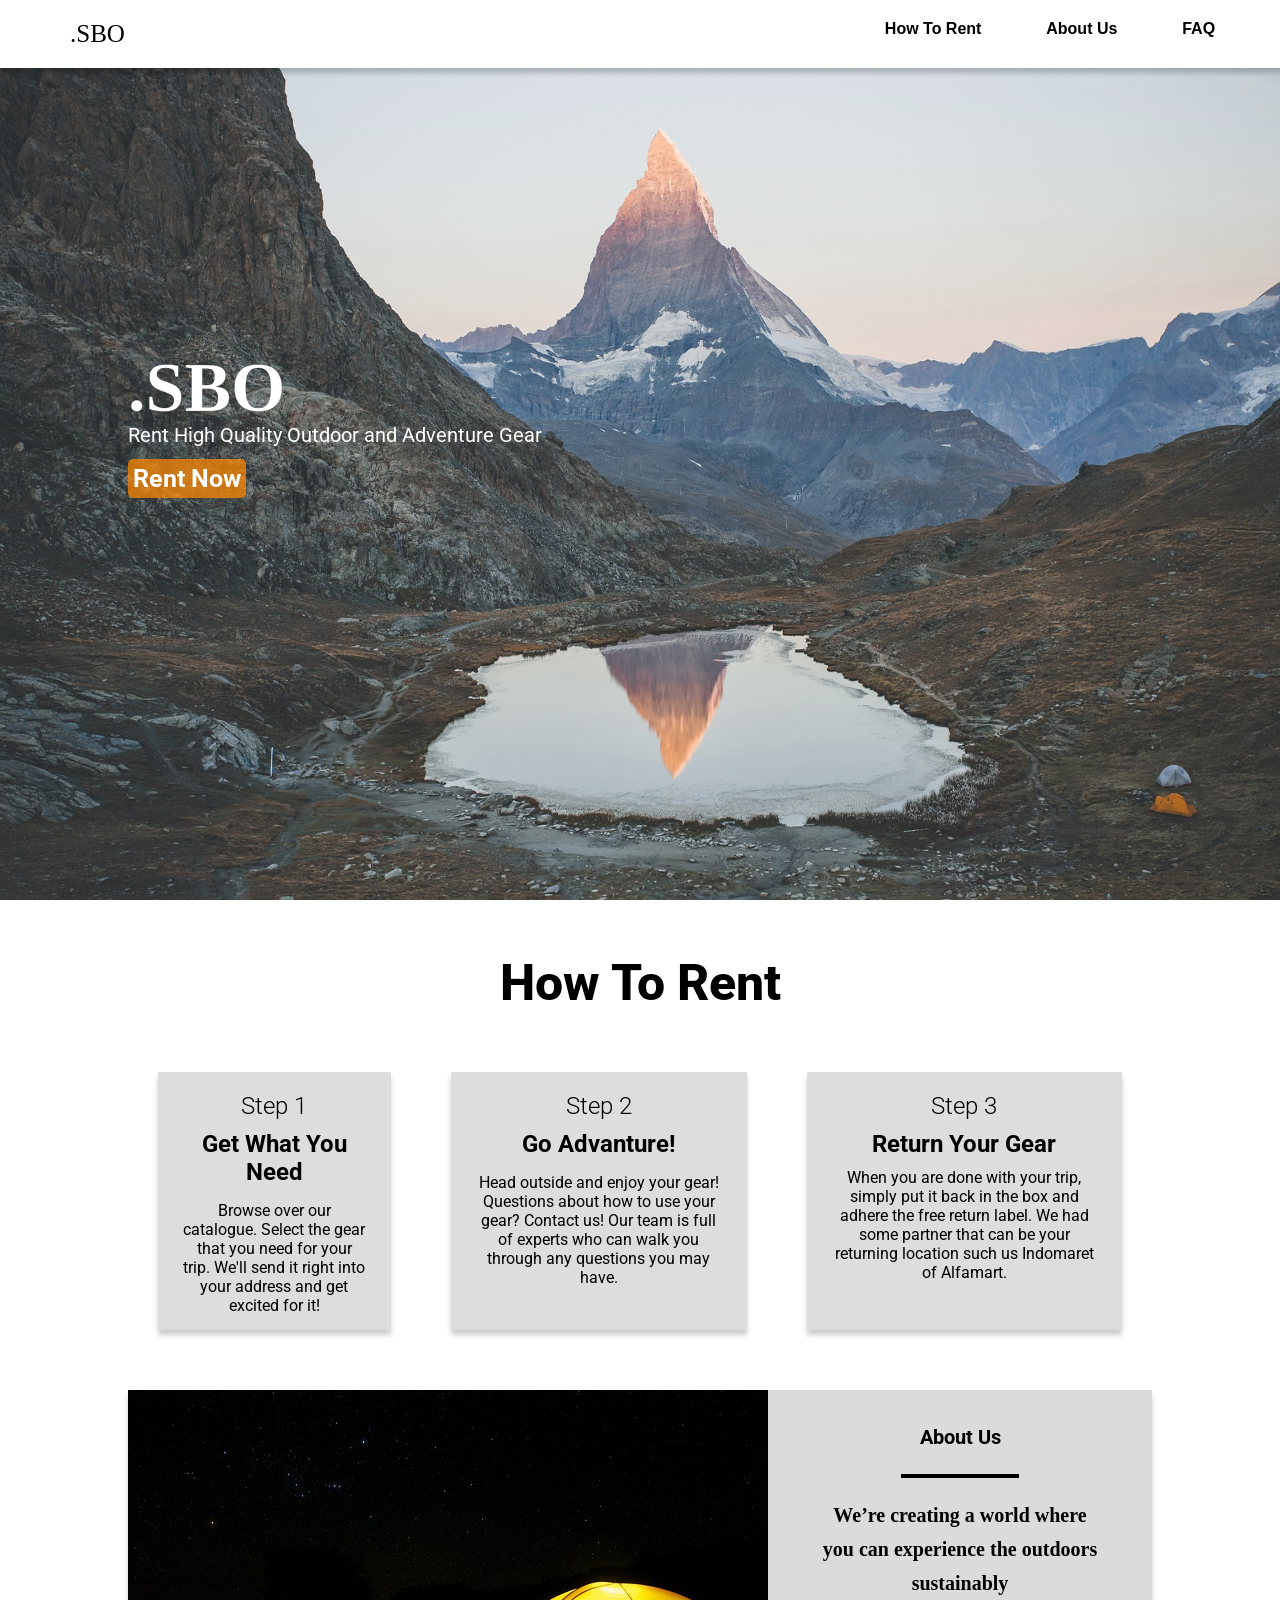
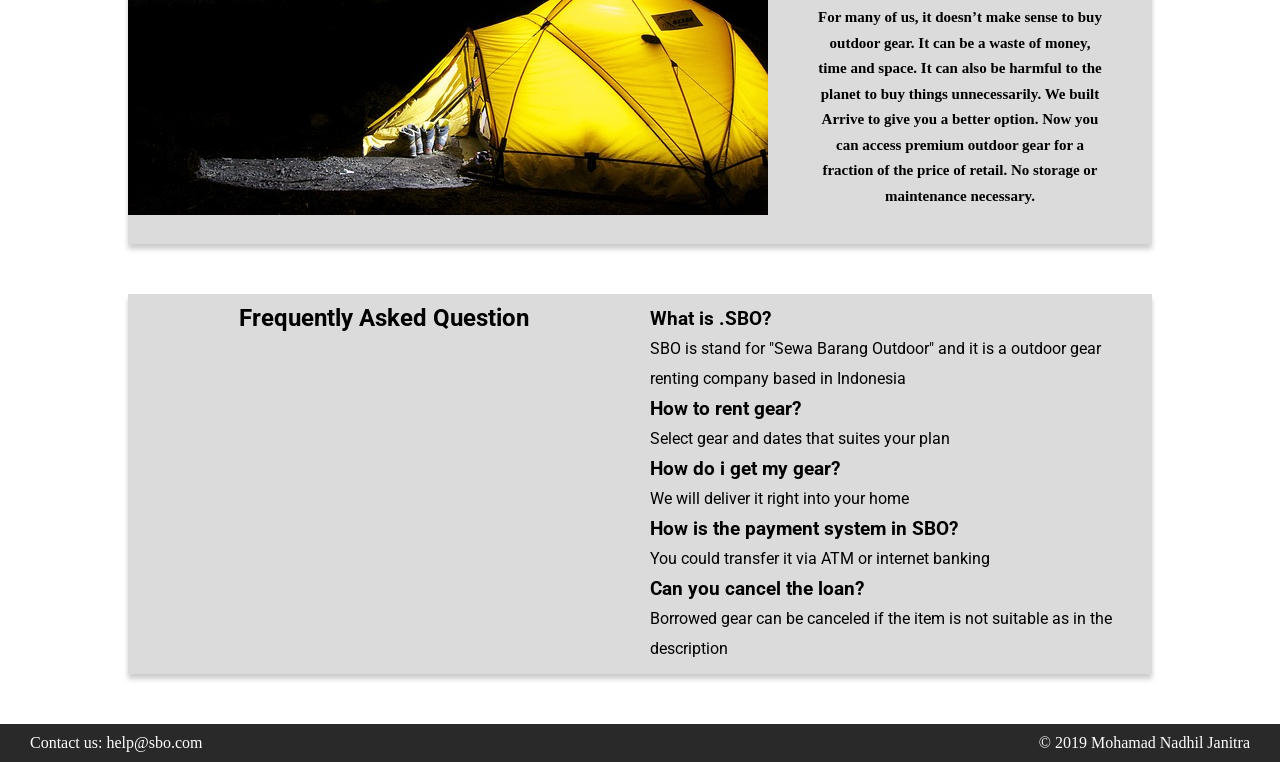
<file: index.html>
<!DOCTYPE html>
<html>

<head>
    <title>SBO</title>
    <link type="text/css" rel="stylesheet" href="style.css"/>
    <link href="https://fonts.googleapis.com/css?family=Roboto:400,700,900&display=swap" rel="stylesheet">
</head>

<body>
    <header>
        <div id="logo">
            <p><a href=/index.html>.SBO</a></p>
        </div>
        <nav>
            <ul>
                <li><a href=#htr>How To Rent</a></li>
                <li><a href=#aboutText>About Us</a></li>
                <li><a href=#faq>FAQ</a></li>
            </ul>
        </nav>
    </header>
    <section class="banner">
        <img src="/img/swiss-4285605_1920.jpg">
        <div id="welcome">
            <h1>.SBO</h1>
            <p>
                Rent High Quality Outdoor and Adventure Gear 
            </p>
            <a href=/index3.html>Rent Now</a>
        </div>    
    </section>
    <section class="howto">
        <h1 id="htr">How To Rent</h1>
        <div class="step">
            <div id="s1">
                <h2>Step 1</h2>
                <h1>Get What You Need</h1>
                <p>Browse over our catalogue. Select the gear that you need for your trip. We'll send it right into your address and get excited for it!
                </p>
            </div>
            <div id="s2">
                <h2>Step 2</h2>
                <h1>Go Advanture!</h1>
                <p>Head outside and enjoy your gear! Questions about how to use your gear? Contact us! Our team is full of experts who can walk you through any questions you may have.</p>
            </div>
            <div id="s3">
                <h2>Step 3</h2>
                <h1>Return Your Gear</h1>
                <p>When you are done with your trip, 
                    simply put it back in the box and adhere 
                    the free return label. We had some partner
                    that can be your returning location
                    such us Indomaret of Alfamart.</p>
            </div>
        </div>
    </section>
    <section class="about">
        <img src="img/tent-548022_640.jpg">
        <div id="aboutText">
            <h1>About Us</h1>
            <hr width="35%">
            <h3>We’re creating a world where you can experience the
                outdoors sustainably</h3>
            <h5>For many of us, it doesn’t make sense to buy outdoor gear. It can be a waste of money, time and space. It can also be harmful to the planet to buy things unnecessarily. We built Arrive to give you a better option. Now you can access premium outdoor gear for a fraction of the price of retail. No storage or maintenance necessary.</h5>
        </div>
    </section>
    <section id="faq">
        <h1 style="text-align: center">Frequently Asked Question</h1>
        <div id="faqtext">
                <h3>What is .SBO?</h3>
                <p>SBO is stand for "Sewa Barang Outdoor"
                    and it is a outdoor gear renting company
                    based in Indonesia </p>
                <h3>How to rent gear?</h3>
                <p>Select gear and dates that suites your plan</p>
                <h3>How do i get my gear?</h3>
                <p>We will deliver it right into your home</p>
                <h3>How is the payment system in SBO?</h3>
                <p>You could transfer it via ATM or internet banking</p>
                <h3>Can you cancel the loan?</h3>
                <p>Borrowed gear can be canceled if the item is not suitable as in the description</p>
        </div>
    </section>
    <footer>
        <p style="float: left">Contact us: help@sbo.com</p>
        <p>&#169 2019 <a href="https://www.linkedin.com/in/mohamad-nadhil-janitra-42030211b/"  style="color: white" target="_blank" >Mohamad Nadhil Janitra</a></p>
    </footer>
</body>

</html>
</file>
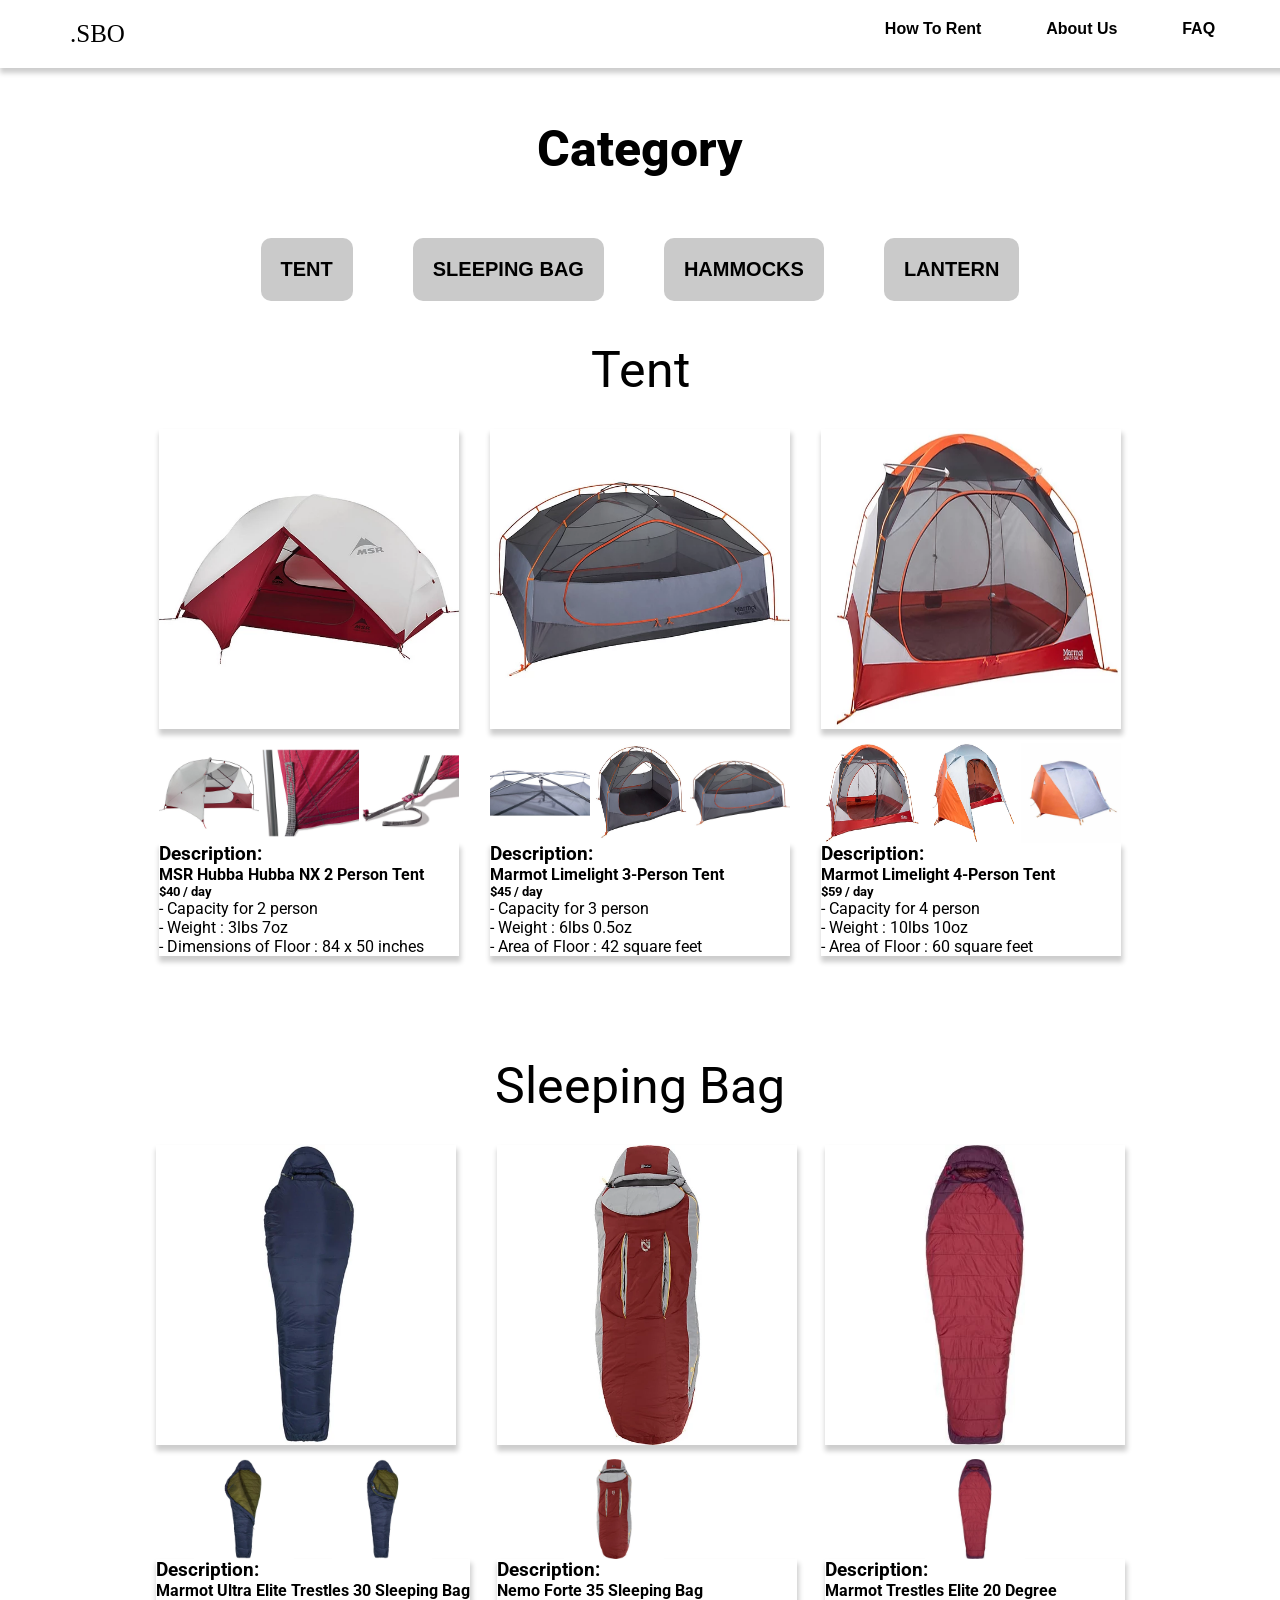
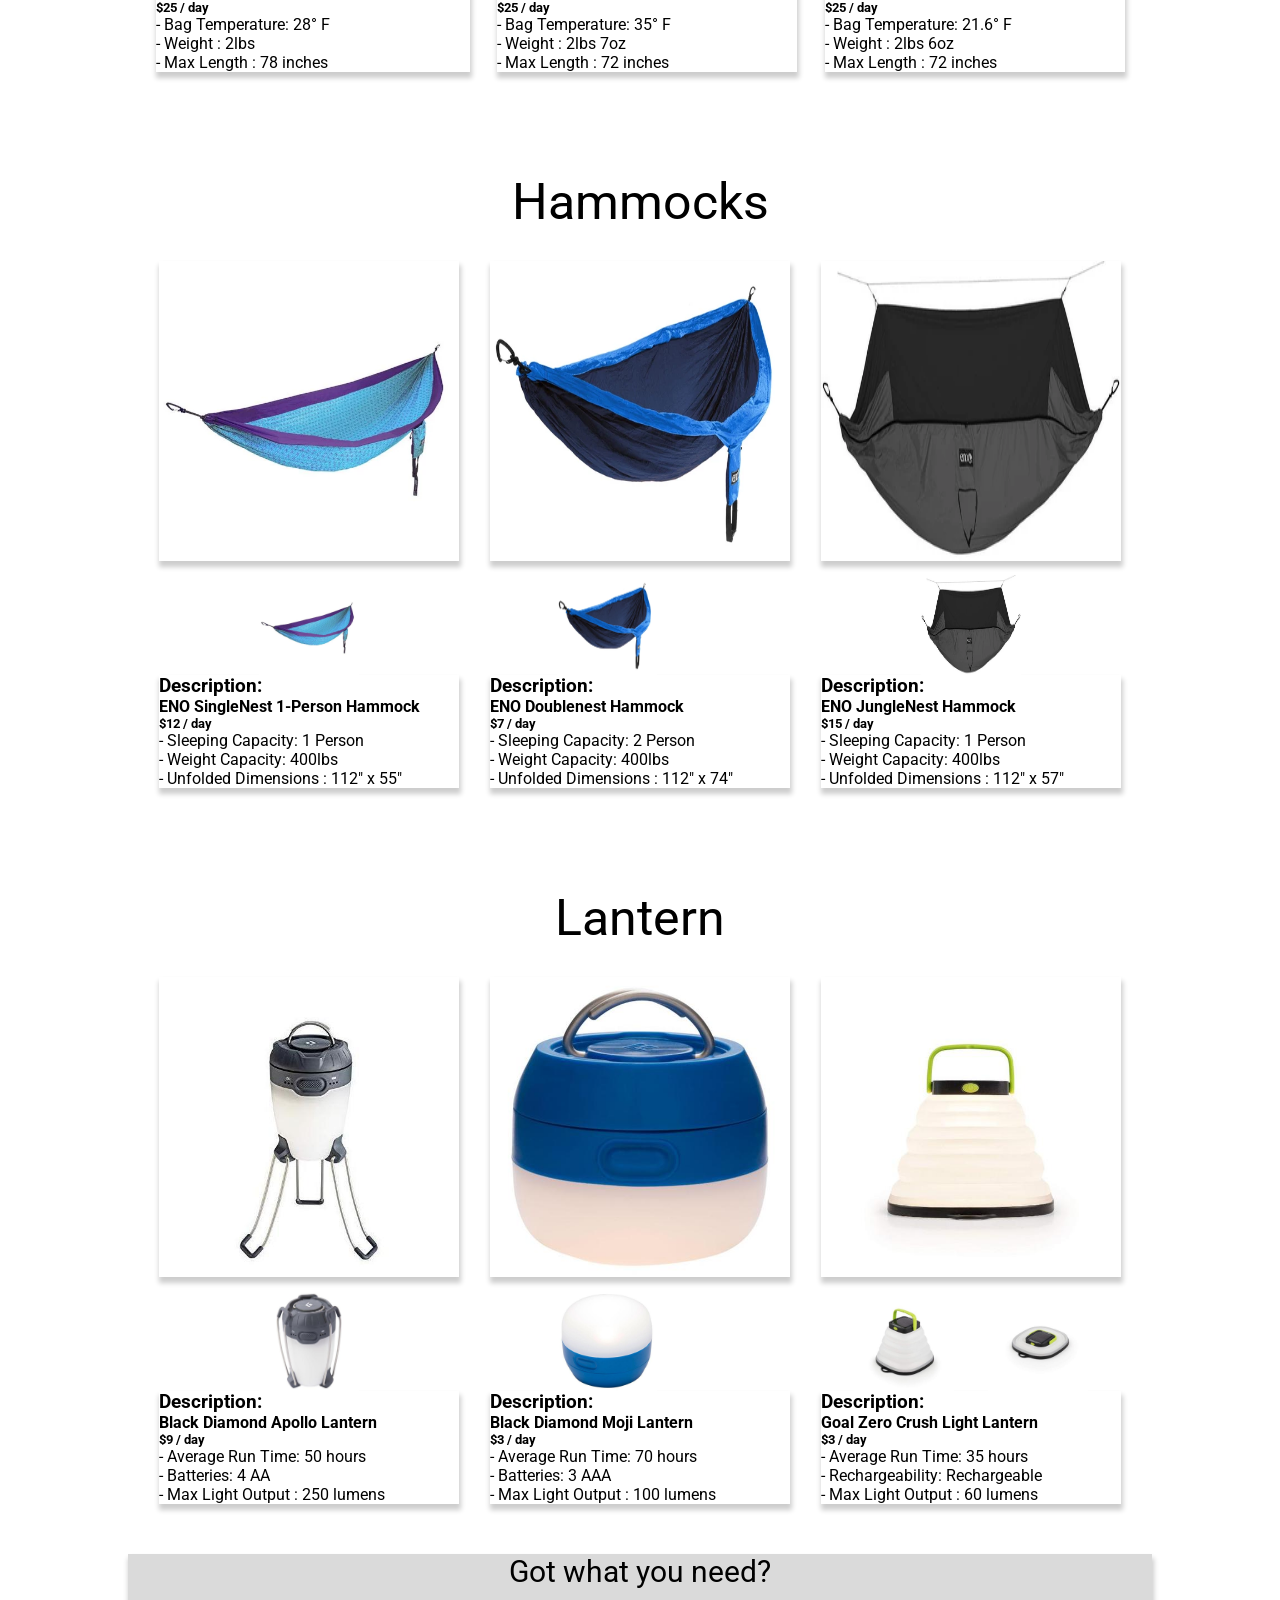
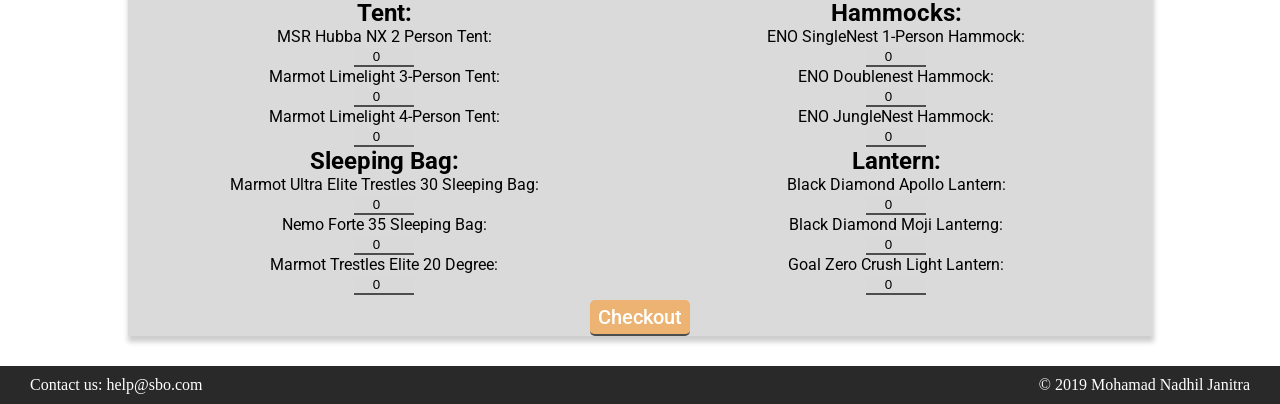
<file: index2.html>
<!DOCTYPE html>
<html>
    <head>
        <title>SBO</title>
        <link type="text/css" rel="stylesheet" href="style.css"/>
        <link href="https://fonts.googleapis.com/css?family=Roboto:400,700,900&display=swap" rel="stylesheet">
    </head>
    <body>
        <header>
            <div id="logo">
                <p><a href=/index.html>.SBO</a></p>
            </div>
                <nav>
                    <ul>
                            <li><a href="index.html#htr">How To Rent</a></li>
                            <li><a href="index.html#aboutText">About Us</a></li>
                            <li><a href="index.html#faq">FAQ</a></li>
                    </ul>
                </nav>
        </header>
        <section class="index">
            <h1 id="things">Category</h1>
            <ul>
                <li><a href=#tent>Tent</a></li>
                <li><a href=#sb>Sleeping Bag</a></li>
                <li><a href=#hammocks>Hammocks</a></li>
                <li><a href=#lantern>Lantern</a></li>
            </ul>
        </section>
        <section class="stuff">
            <section id="tent">
                <h1>Tent</h1>
                <div class="container">
                    <div id="tent11">
                        <div>
                            <img id="mainimg" src="/img/10419362x1013039_vAlt_image_2_540x540.webp" >
                        </div>
                        <div id="small">
                            <img class="smallimg"src="/img/10419362x1013039_vAlt_image_3_540x540.webp">
                            <img class="smallimg"src="/img/10419362x1013039_vAlt_image_4_540x540.webp">
                            <img class="smallimg"src="/img/10419362x1013039_vAlt_image_5_540x540.webp">
                        </div>
                        <div id="desc">
                            <h3>Description: </h3>
                            <h4>MSR Hubba Hubba NX 2 Person Tent</h4>
                            <h5>$40 / day</h5>
                            <p>
                                    - Capacity for 2 person<br>
                                    - Weight : 3lbs 7oz<br>
                                    - Dimensions of Floor : 84 x 50 inches<br> 
                            </p> 
                        </div>
                    </div>
                    <div id="tent12">
                        <div>
                            <img id="mainimg" src="/img/10301440x1120916_zm_540x540.webp" >
                        </div>
                        <div id="small">
                            <img class="smallimg"src="/img/10301440x1184968_vDetail_1_540x540.webp">
                            <img class="smallimg"src="/img/Marmot_Limelight_3_540x540.webp">
                            <img class="smallimg"src="/img/10301440x1120916_zm_540x540.webp">
                        </div>
                        <div id="desc">
                            <h3>Description: </h3>
                            <h4>Marmot Limelight 3-Person Tent</h4>
                            <h5>$45 / day</h5>                        
                            <p>
                                - Capacity for 3 person<br>
                                - Weight : 6lbs 0.5oz<br>
                                - Area of Floor : 42 square feet<br> 
                            </p>
                        </div>
                    </div>
                    <div id="tent13">
                        <div>
                            <img id="mainimg" src="/img/29100_9821_f_540x540.webp" >
                        </div>
                        <div id="small">
                            <img class="smallimg"src="/img/29100_9821_alt2_540x540.webp">
                            <img class="smallimg"src="/img/29100_9821_alt4_540x540.webp">
                            <img class="smallimg"src="/img/136399344_540x540.webp">
                        </div>
                        <div id="desc">
                            <h3>Description: </h3>
                            <h4>Marmot Limelight 4-Person Tent</h4>
                            <h5>$59 / day</h5>                        
                            <p>
                                - Capacity for 4 person<br>
                                - Weight : 10lbs 10oz<br>
                                - Area of Floor : 60 square feet<br> 
                            </p>
                        </div>
                    </div>
                </div>
            </section>
            <section id="sb">
                <h1>Sleeping Bag</h1>
                <div class="container">
                    <div id="tent11">
                        <div>
                            <img id="mainimg" src="/img/marmot-ultra-elite-30-long-sleeping-bag-31_png_540x540.webp" >
                        </div>
                        <div id="small">
                            <img class="smallimg"src="/img/marmot-ultra-elite-30-long-sleeping-bag-7_png_540x540.webp">
                            <img class="smallimg"src="/img/marmot-ultra-elite-30-long-sleeping-bag-5_png_540x540.webp">
                        </div>
                        <div id="desc">
                            <h3>Description: </h3>
                            <h4>Marmot Ultra Elite Trestles 30 Sleeping Bag</h4>
                            <h5>$25 / day</h5>
                            <p>
                                - Bag Temperature: 28&#176 F<br>
                                - Weight : 2lbs<br>
                                - Max Length : 78 inches<br> 
                            </p>
                        </div>  
                    </div>
                    <div id="tent12">
                        <div>
                            <img id="mainimg" src="/img/11_60cea5a0-0f7a-4be8-9876-f1a7eb19ece7_540x540.webp" >
                        </div>
                        <div id="small">
                            <img class="smallimg"src="/img/11_60cea5a0-0f7a-4be8-9876-f1a7eb19ece7_540x540.webp">
                            <p></p>
                        </div>
                        <div id="desc">
                            <h3>Description: </h3>
                            <h4>Nemo Forte 35 Sleeping Bag</h4>
                            <h5>$25 / day</h5>
                            <p>
                                - Bag Temperature: 35&#176 F<br>
                                - Weight : 2lbs 7oz<br>
                                - Max Length : 72 inches<br> 
                            </p>
                        </div>
                    </div>
                    <div id="tent13">
                        <div>
                            <img id="mainimg" src="/img/elite_20_540x540.webp" >
                        </div>
                        <div id="small">
                            <img class="smallimg"src="/img/elite_20_540x540.webp">
                        </div>
                        <div id="desc">
                            <h3>Description: </h3>
                            <h4>Marmot Trestles Elite 20 Degree </h4>
                            <h5>$25 / day</h5>
                            <p>
                                - Bag Temperature: 21.6&#176 F<br>
                                - Weight : 2lbs 6oz<br>
                                - Max Length : 72 inches<br> 
                            </p>
                        </div> 
                    </div>
                </div>
            </section>
            <section id="hammocks">
                    <h1>Hammocks</h1>
                    <div class="container">
                        <div id="tent11">
                            <div>
                                <img id="mainimg" src="/img/Eno_6_540x540.webp" >
                            </div>
                            <div id="small">
                                <img class="smallimg"src="/img/Eno_6_540x540.webp">
                            </div>
                            <div id="desc">
                                <h3>Description: </h3>
                                <h4>ENO SingleNest 1-Person Hammock</h4>
                                <h5>$12 / day</h5>
                                <p>
                                    - Sleeping Capacity: 1 Person<br>
                                    - Weight Capacity: 400lbs<br>
                                    - Unfolded Dimensions : 112" x 55"<br> 
                                </p>
                            </div>  
                        </div>
                        <div id="tent12">
                            <div>
                                <img id="mainimg" src="/img/hammock_afb2066d-294a-4147-8711-d3d4e8d7fbb3_540x540.webp" >
                            </div>
                            <div id="small">
                                <img class="smallimg"src="/img/hammock_afb2066d-294a-4147-8711-d3d4e8d7fbb3_540x540.webp">
                                <p></p>
                            </div>
                            <div id="desc">
                                <h3>Description: </h3>
                                <h4>ENO Doublenest Hammock</h4>
                                <h5>$7 / day</h5>
                                <p>
                                    - Sleeping Capacity: 2 Person<br>
                                    - Weight Capacity: 400lbs<br>
                                    - Unfolded Dimensions : 112" x 74"<br>  
                                </p>
                            </div>
                        </div>
                        <div id="tent13">
                            <div>
                                <img id="mainimg" src="/img/061755f6-0da7-48d9-8096-ac8268e26d19_540x540.webp" >
                            </div>
                            <div id="small">
                                <img class="smallimg"src="/img/061755f6-0da7-48d9-8096-ac8268e26d19_540x540.webp">
                            </div>
                            <div id="desc">
                                <h3>Description: </h3>
                                <h4>ENO JungleNest Hammock</h4>
                                <h5>$15 / day</h5>
                                <p>
                                    - Sleeping Capacity: 1 Person<br>
                                    - Weight Capacity: 400lbs<br>
                                    - Unfolded Dimensions : 112" x 57"<br>  
                                </p>
                            </div>
                        </div>
                    </div>
            </section>
            <section id="lantern">
                    <h1>Lantern</h1>
                    <div class="container">
                        <div id="tent11">
                            <div>
                                <img id="mainimg" src="/img/image_540x540.jpg" >
                            </div>
                            <div id="small">
                                <img class="smallimg"src="/img/620716_FRPH_Apollo_Grey_540x540.jpg">
                            </div>
                            <div id="desc">
                                <h3>Description: </h3>
                                <h4>Black Diamond Apollo Lantern</h4>
                                <h5>$9 / day</h5>
                                <p>
                                    - Average Run Time: 50 hours<br>
                                    - Batteries: 4 AA<br>
                                    - Max Light Output : 250 lumens<br> 
                                </p>
                            </div> 
                        </div>
                        <div id="tent12">
                            <div>
                                <img id="mainimg" src="/img/Black_diamond_moji_540x540.jpg" >
                            </div>
                            <div id="small">
                                <img class="smallimg"src="/img/Moji_1_540x540.jpg">
                                <p></p>
                            </div>
                            <div id="desc">
                                <h3>Description: </h3>
                                <h4>Black Diamond Moji Lantern</h4>
                                <h5>$3 / day</h5>
                                <p>
                                    - Average Run Time: 70 hours<br>
                                    - Batteries: 3 AAA<br>
                                    - Max Light Output : 100 lumens<br> 
                                </p>
                            </div>
                        </div>
                        <div id="tent13">
                            <div>
                                <img id="mainimg" src="/img/61l5Z0uhEgL._SL1500_540x540.jpg" >
                            </div>
                            <div id="small">
                                <img class="smallimg"src="/img/71HHjmaU2gL._SL1500_540x540.jpg">
                                <img class="smallimg"src="/img/71ouoBfy-QL._SL1500_540x540.jpg">
                            </div>
                            <div id="desc">
                            <h3>Description: </h3>
                            <h4>Goal Zero Crush Light Lantern</h4>
                            <h5>$3 / day</h5>
                            <p>
                                    - Average Run Time: 35 hours<br>
                                    - Rechargeability: Rechargeable<br>
                                    - Max Light Output : 60 lumens<br> 
                            </p>
                            </div>
                        </div>
                    </div>
            </section>
            <section id="recap">
                <h1>Got what you need?</h1>
                <form action="submission.html" method="GET">
                    <div id="top">
                        <div id="left">
                            <h2>Tent:</h2>
                            <label for="tent1">MSR Hubba NX 2 Person Tent:</label><br>
                                <input type="number" min="0" value="0" id="tent1" name="tent1"><br>
                                <label for="tent2">Marmot Limelight 3-Person Tent:</label><br>
                                <input type="number" min="0" value="0" id="tent2" name="tent2"><br>
                                <label for="tent3">Marmot Limelight 4-Person Tent:</label><br>
                                <input type="number" min="0" value="0" id="tent3" name="tent3"><br>
                                <h2>Sleeping Bag:</h2>
                                <label for="sb1">Marmot Ultra Elite Trestles 30 Sleeping Bag:</label><br>
                                <input type="number" min="0" value="0" id="sb1" name="sb1"><br>
                                <label for="sb2">Nemo Forte 35 Sleeping Bag:</label><br>
                                <input type="number" min="0" value="0" id="sb2" name="sb2"><br>
                                <label for="sb3">Marmot Trestles Elite 20 Degree:</label><br>
                                <input type="number" min="0" value="0" id="sb3" name="sb3"><br>        
                            </div>
                            <div id="right">
                                <h2>Hammocks:</h2>
                                <label for="hammocks1">ENO SingleNest 1-Person Hammock:</label><br>
                                <input type="number" min="0" value="0" id="hammocks1" name="hammocks1"><br>
                                <label for="hammocks2">ENO Doublenest Hammock:</label><br>
                                <input type="number" min="0" value="0" id="hammocks2" name="hammocks2"><br>
                                <label for="hammocks3">ENO JungleNest Hammock:</label><br>
                                <input type="number" min="0" value="0" id="hammocks3" name="hammocks3"><br>
                                <h2>Lantern:</h2>
                                <label for="lantern1">Black Diamond Apollo Lantern:</label><br>
                                <input type="number" min="0" value="0" id="lantern1" name="lantern1"><br>
                                <label for="lantern2">Black Diamond Moji Lanterng:</label><br>
                                <input type="number" min="0" value="0" id="lantern2" name="lantern2"><br>
                                <label for="lantern3">Goal Zero Crush Light Lantern:</label><br>
                                <input type="number" min="0" value="0" id="lantern3" name="lantern3"><br>        
                            </div>
                    </div>
                    <div id="bottom">
                        <input type="submit" value="Checkout">
                    </div>
                </form>
            </section>
        </section>
        <footer>
                <p style="float: left">Contact us: help@sbo.com</p>
            <p>&#169 2019 <a href="https://www.linkedin.com/in/mohamad-nadhil-janitra-42030211b/"  style="color: white" target="_blank" >Mohamad Nadhil Janitra</a></p>
        </footer>
    </body>
    
</html>
</file>
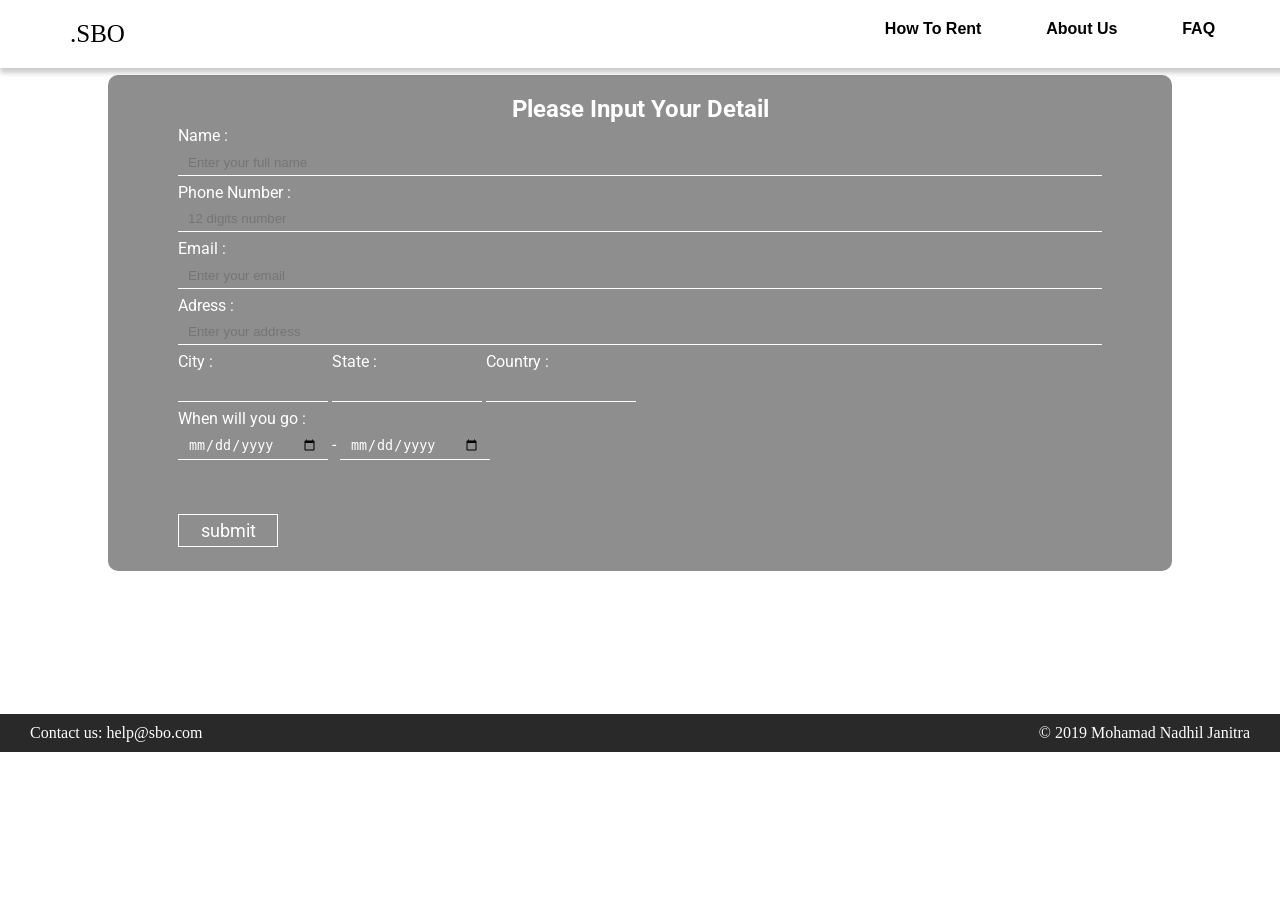
<file: index3.html>
<!DOCTYPE html>
<html>
    <head>
        <title>SBO</title>
        <link type="text/css" rel="stylesheet" href="style.css"/>
        <link href="https://fonts.googleapis.com/css?family=Roboto:400,700,900&display=swap" rel="stylesheet"> 
    </head>
    <body>
        <header>
        <div id="logo">
            <p><a href=/index.html>.SBO</a></p>
        </div>
        <nav>
            <ul>
                    <li><a href="index.html#htr">How To Rent</a></li>
                    <li><a href="index.html#aboutText">About Us</a></li>
                    <li><a href="index.html#faq">FAQ</a></li>
            </ul>
        </nav>
    </header>
    <section class="detail">
        <h1>Please Input Your Detail</h1>
        <form action="./index2.html" method="get">
            <label for="nama">Name :</label><br>
            <input type="text" id="nama" name="nama" placeholder="Enter your full name"><br>
            <label for="phone">Phone Number :</label><br>
            <input type="text" id="phone" name="phone" pattern="[0-9]{12,12}" placeholder="12 digits number"><br>
            <label for="email">Email :</label><br>
            <input type="text" id="email" name="email" placeholder="Enter your email"><br>
            <label for="alamat">Adress :</label><br>
            <input type="text" id="alamat" name="alamat" placeholder="Enter your address"><br>
            <div id="location">
                <div>
                    <label for="city">City :</label><br>
                    <input type="text" id="city" name="city"><br>
                </div>
                <div>
                    <label for="state">State :</label><br>
                    <input type="text" id="state" name="state">
                </div>
                <div>
                    <label for="country">Country :</label><br>
                    <input type="text" id="country" name="country"><br>
                </div>
            </div>
            <label for="date">When will you go :</label><br>
            <input type="date" name="date" id="date"> 
            <label for="until"> - </label>
            <input type="date" name="until" id="until"><br>
            <input type="submit" value="submit">
        </form>
    </section>
    <footer id="bawah">
            <p style="float: left">Contact us: help@sbo.com</p>
            <p>&#169 2019 <a href="https://www.linkedin.com/in/mohamad-nadhil-janitra-42030211b/"  style="color: white" target="_blank" >Mohamad Nadhil Janitra</a></p>
    </footer>
    </body>
</html>
</file>
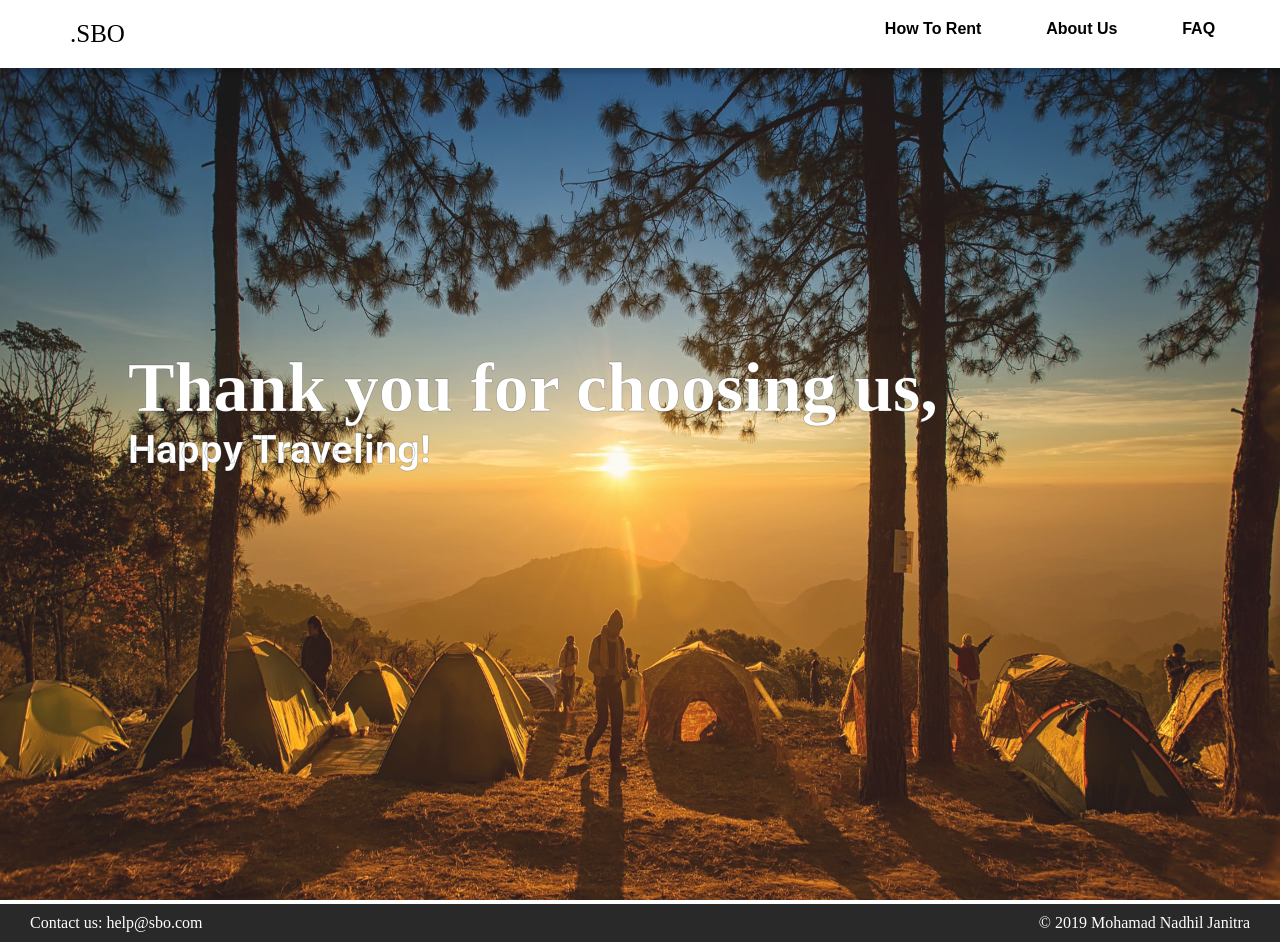
<file: submission.html>
<!DOCTYPE html>
<html>
    <head>
        <title>SBO</title>
        <link type="text/css" rel="stylesheet" href="style.css"/>
        <link href="https://fonts.googleapis.com/css?family=Roboto:400,700,900&display=swap" rel="stylesheet">
    </head>
    <body>
    <header>
        <div id="logo">
            <p><a href=/index.html>.SBO</a></p>
        </div>
            <nav>
                <ul>
                        <li><a href="index.html#htr">How To Rent</a></li>
                        <li><a href="index.html#aboutText">About Us</a></li>
                        <li><a href="index.html#faq">FAQ</a></li>
                </ul>
            </nav>
    </header>
    <section class="banner">
            <img src="/img/camping-4303357_1920.jpg">
            <div id="welcome">
                <h1>Thank you for choosing us,</h1>
                <h6>
                    Happy Traveling! 
                </h6>
            </div>    
        </section>
    <footer>
            <p style="float: left">Contact us: help@sbo.com</p>
        <p>&#169 2019 Mohamad Nadhil Janitra</p>
    </footer>    
    </body>
</html>
</file>
<file: style.css>
*{
    margin: 0;
    padding: 0;
}

/* CSS UUNTUK HEADER */
header{
    display: grid;
    grid-template-columns: 5fr 3fr;
    background-color: #ffff;
    padding: 10px;
    box-shadow: 0 5px 5px 0 rgba(0,0,0,0.2);
    position: fixed;
    opacity: 1;
    width: 100%;
    z-index: 2;
}
header ul{
    display: flex;
    flex-direction: row;
    padding: 10px;
    justify-content: space-evenly;
    list-style-type: none;
    align-items: center;
    font-family: Helvetica, sans-serif;
    font-weight: 800;
    text-decoration: none;
}
#logo{
    padding: 10px;
    align-items: center;
    font-family: cursive;
    font-weight: 500;
    font-size: 25px;
    margin: 0 0 0 50px;
}

/* CSS UNTUK BANNER */
.banner img{
    width: 100%;
    height: 100vh;
    opacity: 0.9;
}
#welcome{
    position: absolute;
    top: 35%;
    left: 10%;
   /* background-color:rgba(251,255,201,0.6); */
    border-radius: 8px;
    line-height: 1.5;

}
#welcome h1{
    font-size: 70px;
    font-family: cursive;
    color: white;
    position: relative;
    top: 20px;
}
#welcome p{
    font-size: 20px;
    color: white;
    font-family:'Roboto', sans-serif;
  
}
#welcome a{
    font-size: 25px;
    color: white;
    margin-top: 10px; 
    padding: 5px;
    border-radius: 5px;
    background-color: rgba(255, 136, 0, 0.726);
    font-family:'Roboto', sans-serif;
    position: relative;
    top: 10px;
    font-weight: 700;
}

/*CSS UNTUK HOWTO */
.howto{
    display: grid;
    grid-auto-columns: 1fr 1fr;
    text-align: center;
    width: 80%;
    margin: auto;
}
.howto #htr{
    font-family: 'Roboto', sans-serif;
    font-weight: 800;
    font-size: 50px;
    margin: 50px;
}
.step{
    display:flex;
    flex-direction: row;
    align-content: space-around;
    font-family: 'Roboto', sans-serif;
}
#s1 h1,
#s2 h1,
#s3 h1{
    font-weight: 700;
    margin: 10px;
}
#s1 h2,
#s2 h2,
#s3 h2{
    font-weight: 300;
    margin: 10px;
}
#s1, #s2, #s3 {
    box-shadow: 0 5px 5px 0 rgba(0,0,0,0.2);
    background-color: rgba(207, 207, 207, 0.705);
    margin: 10px 30px;
    padding: 10px 20px;
}

#s1 p{
    padding: 5px;
}
#s2 p{
    padding: 5px;
}
#s2 p{
    padding: 5px;
}

/* CSS UNTUK ABOUT */
.about{
    display: grid;
    grid-template-columns: 1fr 1fr;
    /*position: relative;
    top: 80px;*/
    width: 80%;
    margin: auto;
    margin-top: 50px;
    background-color: #dbdbdb;
    box-shadow: 0 5px 5px 0 rgba(0,0,0,0.2);
}
#aboutText{
    display: flex;
    flex-direction: column;
    text-align: center;
    align-items: center;
    justify-content: center;
    align-content: center;
    padding:30px;
    line-height: 1.7;
}
#aboutText h1{
    font-size: 20px;
    font-family: 'Roboto', sans-serif;
}
#aboutText h3{
    margin: 0 20px;
    font-size: 20px;
}
#aboutText h5{
    margin: 5px 20px;
    font-size: 15px;
}
hr{
    border: solid 2px black;
    align-self: center;
    margin: 20px;
}

/* CSS UNTUK FAQ */
#faq{
   display: grid;
   grid-template-columns: 1fr 1fr;
   width:80%;
   margin: 50px auto;
   background-color: #dbdbdb;
   box-shadow: 0 5px 5px 0 rgba(0,0,0,0.2);
}
#faq h1{
    padding: 10px;
    font-family: 'Roboto', sans-serif;  
}
#faqtext{
    padding:10px;
    line-height: 30px;
    font-family: 'Roboto', sans-serif;
}

/* CSS UNTUK FOOTER */
footer{
    background-color: #292929;
    padding: 10px 5px;
}
footer p{
    color: white;
    text-align: end;
    padding: 0 25px;
}

/* CSS UNTUK INDEX */
.index{
    width: 80%;
    margin: auto;
    padding: 70px 0 30px 0;
}
.index h1{
    text-align: center;
    font-family: 'Roboto', sans-serif;
    margin: 20px 0;
}
#things{
    font-family: 'Roboto', sans-serif;
    font-weight: 800;
    font-size: 50px;
    margin: 50px;
}
.index ul{
    display: flex;
    flex-direction: row;
    justify-content: center;
    font-family: Helvetica, sans-serif;
    font-weight: 800;
    text-decoration: none;
    list-style-type: none;
    font-size: 20px;
    text-transform: uppercase;
}
.index li{
    background-color: #cacaca;
    margin: 10px 30px;
    padding: 20px;
    border-radius: 10px;
}
.stuff{
    width: 80%;
    margin:auto;
    font-family: 'Roboto', sans-serif;
}
/* CSS UNTUK TENT */
#tent{
    display: grid;
    grid-template-rows: 1fr 6fr;
    margin-bottom: 100px;
}
#tent h1{
    text-align: center;
    font-weight: 400; 
    font-family: 'Roboto', sans-serif;
    font-size: 50px;
    margin-bottom: 30px;
}
.container{
    display:flex;
    flex-direction: row;
    justify-content: space-evenly;
}
#mainimg{
    width:300px;
    height:300px;
    box-shadow: 1px 5px 5px 1px rgba(0,0,0,0.2);
}
.smallimg{
    width: 100px;
    height: 100px;
}
.smallimg:hover{
    transition: transform .2s;
    transform: scale(2);
}
#small{
    display:flex;
    flex-direction: row;
    justify-content: space-evenly;
    margin-top: 10px;
}

/* CSS UNTUK SB */
#sb{
    display:grid;
    grid-template-rows: 1fr 6fr;
    margin-bottom: 100px;
}
#sb h1{
    text-align: center;
    font-weight: 400; 
    font-family: 'Roboto', sans-serif;
    font-size: 50px;
    margin-bottom: 30px;
}
/* CSS UNTUK HAMMOCK */
#hammocks{
    display:grid;
    grid-template-rows: 1fr 6fr;
    margin-bottom: 100px;
}
#hammocks h1{
    text-align: center;
    font-weight: 400; 
    font-family: 'Roboto', sans-serif;
    font-size: 50px;
    margin-bottom: 30px;
}
/* CSS UNTUK LANTERN */
#lantern{
    display:grid;
    grid-template-rows: 1fr 6fr;
    margin-bottom: 50px;
}
#lantern h1{
    text-align: center;
    font-weight: 400; 
    font-family: 'Roboto', sans-serif;
    font-size: 50px;
    margin-bottom: 20px;
}
.container #desc {
    box-shadow: 1px 5px 5px 1px rgba(0,0,0,0.2);
}
#recap{
    box-shadow: 1px 5px 5px 1px rgba(0,0,0,0.2);
    margin-bottom: 30px;
    background-color: #dadada;
}
#recap h1{
    text-align: center;
    font-weight: 400; 
    font-family: 'Roboto', sans-serif;
    font-size: 30px;
    margin-bottom: 10px;
}
#recap form{
    display: grid;
}
#recap #top{
    display: grid;
    grid-template-columns: 1fr 1fr;
}
#left, #right, #bottom{
    text-align: center;
}
#recap input{
    text-align: center;
    background-color: #D9d9d9;
    outline: none;
    border: none;
    border-bottom: 2px solid rgb(77, 77, 77);
    box-sizing: border-box;
    width: 60px;
    color: black;
    padding: 1px 3px;
}
#recap input[type="submit"]{
    font-size: 20px;
    color: white;
    margin-top: 5px; 
    padding: 5px;
    border-radius: 5px;
    background-color: rgba(255, 136, 0, 0.479);
    font-family:'Roboto', sans-serif;
    font-weight: 500;
    width: 100px;
}
input[type="number"]{
    width: 40px;
}
a:link{
    text-decoration: none;
    color: black;
}
a:visited{
    text-decoration: none;
    color: black;
}
.detail{
    width:80%;
    margin:auto;
    position: relative;
    top:75px;
    background-color: #8e8e8e;
    border-radius: 10px;
    padding: 20px;
}
.detail h1{
    color: white;
    text-align: center;
    font-family: 'Roboto', sans-serif;
}
.detail form{
    color: white;
    text-align: left;
    margin: 0 50px;;
    line-height: 1.6;
    font-family: 'Roboto', sans-serif;
    
}
.detail input{
    background-color: #8e8e8e;
    outline: none;
    border: none;
    border-bottom: 1px solid #ffff;
    box-sizing: border-box;
    width: 100%;
    color: white;
    padding: 5px 10px;
    margin-bottom: 4px;
}
.detail input[type="submit"]{
    border: 1px solid;
    width: 100px;
    margin-top: 50px;
    font-size: 18px;
    font-family: 'Roboto', sans-serif;
}

.detail input[id="city"],
.detail input[id="state"],
.detail input[id="country"],
.detail input[id="date"],
.detail input[id="until"]{
    width: 150px;
}
#location{
    display: grid;
    grid-template-columns: 1fr 1fr 1fr 3fr; 
}
#bawah{
    position: relative;
    top:24.2vh;
}
.banner h6{
    font-family: 'Roboto', sans-serif;
    font-size: 40px;
    -webkit-text-stroke-width: 0.5px;
    color: #ffff;
   -webkit-text-stroke-color: rgba(0, 0, 0, 0.342);
}
.banner h1{
    -webkit-text-stroke-width: 0.5px;
   -webkit-text-stroke-color: rgba(0, 0, 0, 0.342);
}
</file>
